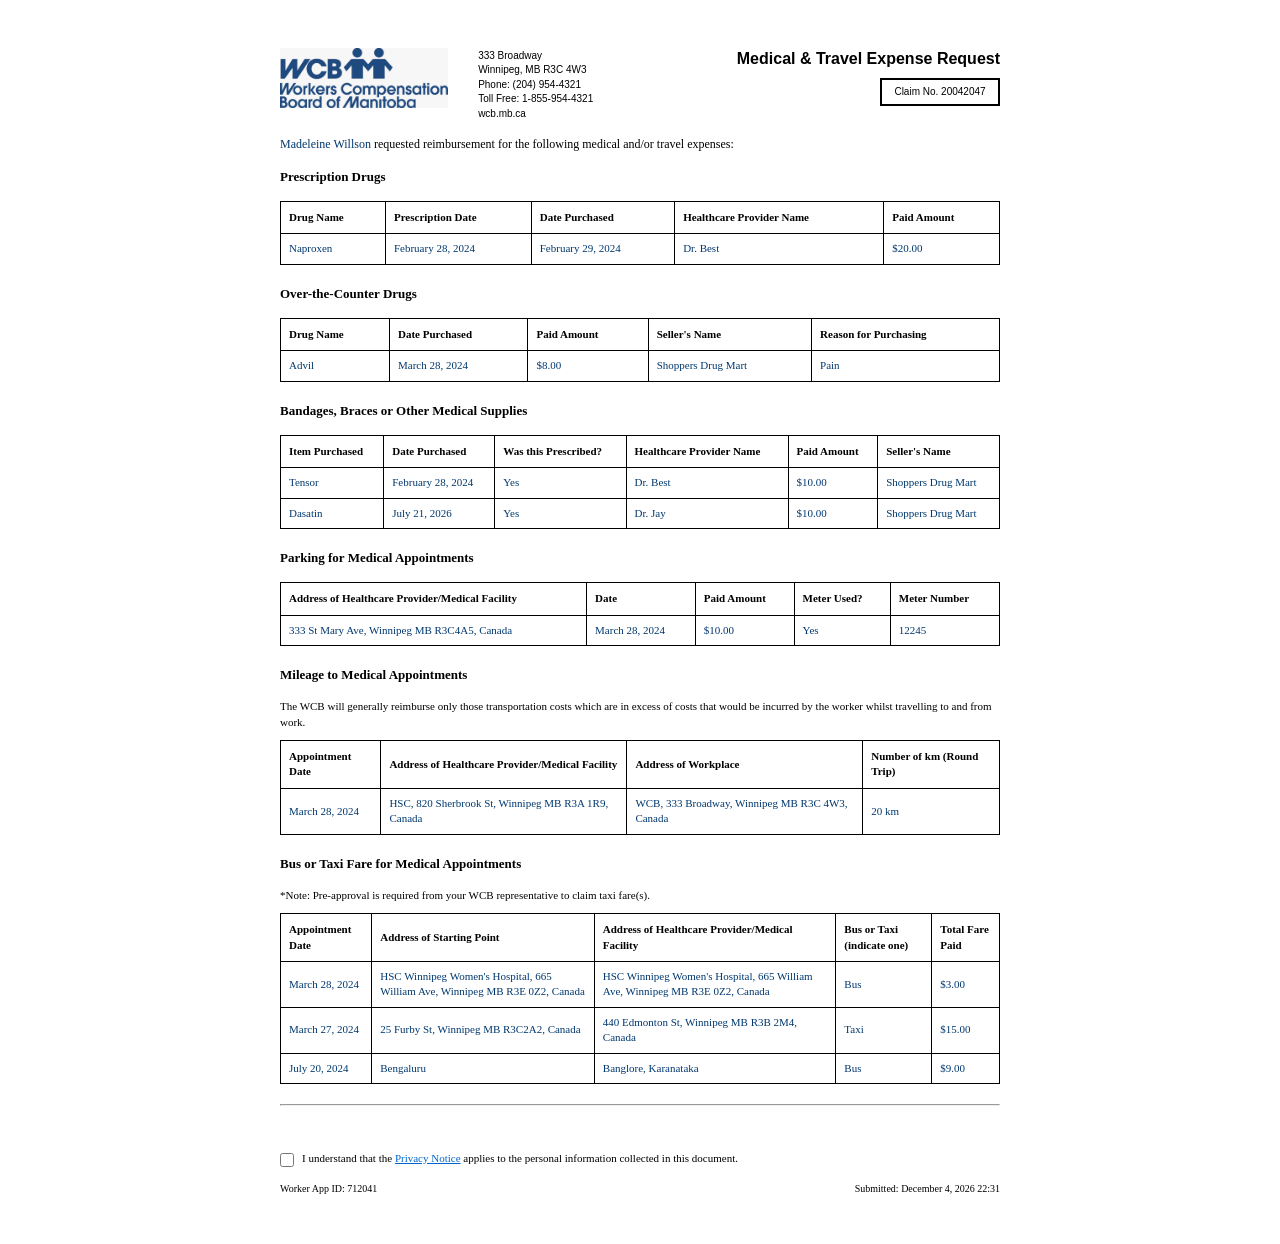
<file: Medical and Travel Expense/index.html>
<!DOCTYPE html>
<html lang="en">
<head>
    <meta charset="UTF-8">
    <meta name="viewport" content="width=device-width, initial-scale=1.0">
    <title>Medical & Travel Expense Request</title>
    <link rel="stylesheet" href="styles.css">
</head>
<body>
    <div class="container">
        <div class="header">
            <div class="logo-section">
                <img src="logo.jpeg" alt="WCB Logo" class="wcb-logo-img">
            </div>
            <div class="contact-info">
                <p>333 Broadway</p>
                <p>Winnipeg, MB R3C 4W3</p>
                <p>Phone: (204) 954-4321</p>
                <p>Toll Free: 1-855-954-4321</p>
                <p>wcb.mb.ca</p>
            </div>
            <div class="title-section">
                <h1>Medical & Travel Expense Request</h1>
                <div class="claim-box">
                    <p>Claim No. <span id="claimNo"></span></p>
                </div>
            </div>
        </div>

        <div class="content">
            <p id="workerName"></p>

            <section>
                <h2>Prescription Drugs</h2>
                <table id="prescriptionTable" class="data-table">
                    <thead>
                        <tr>
                            <th>Drug Name</th>
                            <th>Prescription Date</th>
                            <th>Date Purchased</th>
                            <th>Healthcare Provider Name</th>
                            <th>Paid Amount</th>
                        </tr>
                    </thead>
                    <tbody></tbody>
                </table>
            </section>

            <section>
                <h2>Over-the-Counter Drugs</h2>
                <table id="otcTable" class="data-table">
                    <thead>
                        <tr>
                            <th>Drug Name</th>
                            <th>Date Purchased</th>
                            <th>Paid Amount</th>
                            <th>Seller's Name</th>
                            <th>Reason for Purchasing</th>
                        </tr>
                    </thead>
                    <tbody></tbody>
                </table>
            </section>

            <section>
                <h2>Bandages, Braces or Other Medical Supplies</h2>
                <table id="suppliesTable" class="data-table">
                    <thead>
                        <tr>
                            <th>Item Purchased</th>
                            <th>Date Purchased</th>
                            <th>Was this Prescribed?</th>
                            <th>Healthcare Provider Name</th>
                            <th>Paid Amount</th>
                            <th>Seller's Name</th>
                        </tr>
                    </thead>
                    <tbody></tbody>
                </table>
            </section>

            <section>
                <h2>Parking for Medical Appointments</h2>
                <table id="parkingTable" class="data-table">
                    <thead>
                        <tr>
                            <th>Address of Healthcare Provider/Medical Facility</th>
                            <th>Date</th>
                            <th>Paid Amount</th>
                            <th>Meter Used?</th>
                            <th>Meter Number</th>
                        </tr>
                    </thead>
                    <tbody></tbody>
                </table>
            </section>

            <section>
                <h2>Mileage to Medical Appointments</h2>
                <p class="note">The WCB will generally reimburse only those transportation costs which are in excess of costs that would be incurred by the worker whilst travelling to and from work.</p>
                <table id="mileageTable" class="data-table">
                    <thead>
                        <tr>
                            <th>Appointment Date</th>
                            <th>Address of Healthcare Provider/Medical Facility</th>
                            <th>Address of Workplace</th>
                            <th>Number of km (Round Trip)</th>
                        </tr>
                    </thead>
                    <tbody></tbody>
                </table>
            </section>

            <section>
                <h2>Bus or Taxi Fare for Medical Appointments</h2>
                <p class="note">*Note: Pre-approval is required from your WCB representative to claim taxi fare(s).</p>
                <table id="faresTable" class="data-table">
                    <thead>
                        <tr>
                            <th>Appointment Date</th>
                            <th>Address of Starting Point</th>
                            <th>Address of Healthcare Provider/Medical Facility</th>
                            <th>Bus or Taxi (indicate one)</th>
                            <th>Total Fare Paid</th>
                        </tr>
                    </thead>
                    <tbody></tbody>
                </table>
            </section>

             <hr>
            <div class="footer" id="printFooter">
                <div class="checkbox-section">
                    <input type="checkbox" id="privacyCheckbox">
                    <label for="privacyCheckbox">I understand that the <a href="#">Privacy Notice</a> applies to the personal information collected in this document.</label>
                </div>
                <div class="footer-info">
                    <p>Worker App ID: <span id="workerAppId"></span></p>
                    <p>Submitted: <span id="submittedDate"></span></p>
                </div>
            </div>
        </div>
    </div>

    <script src="script.js"></script>
</body>
</html>
</file>
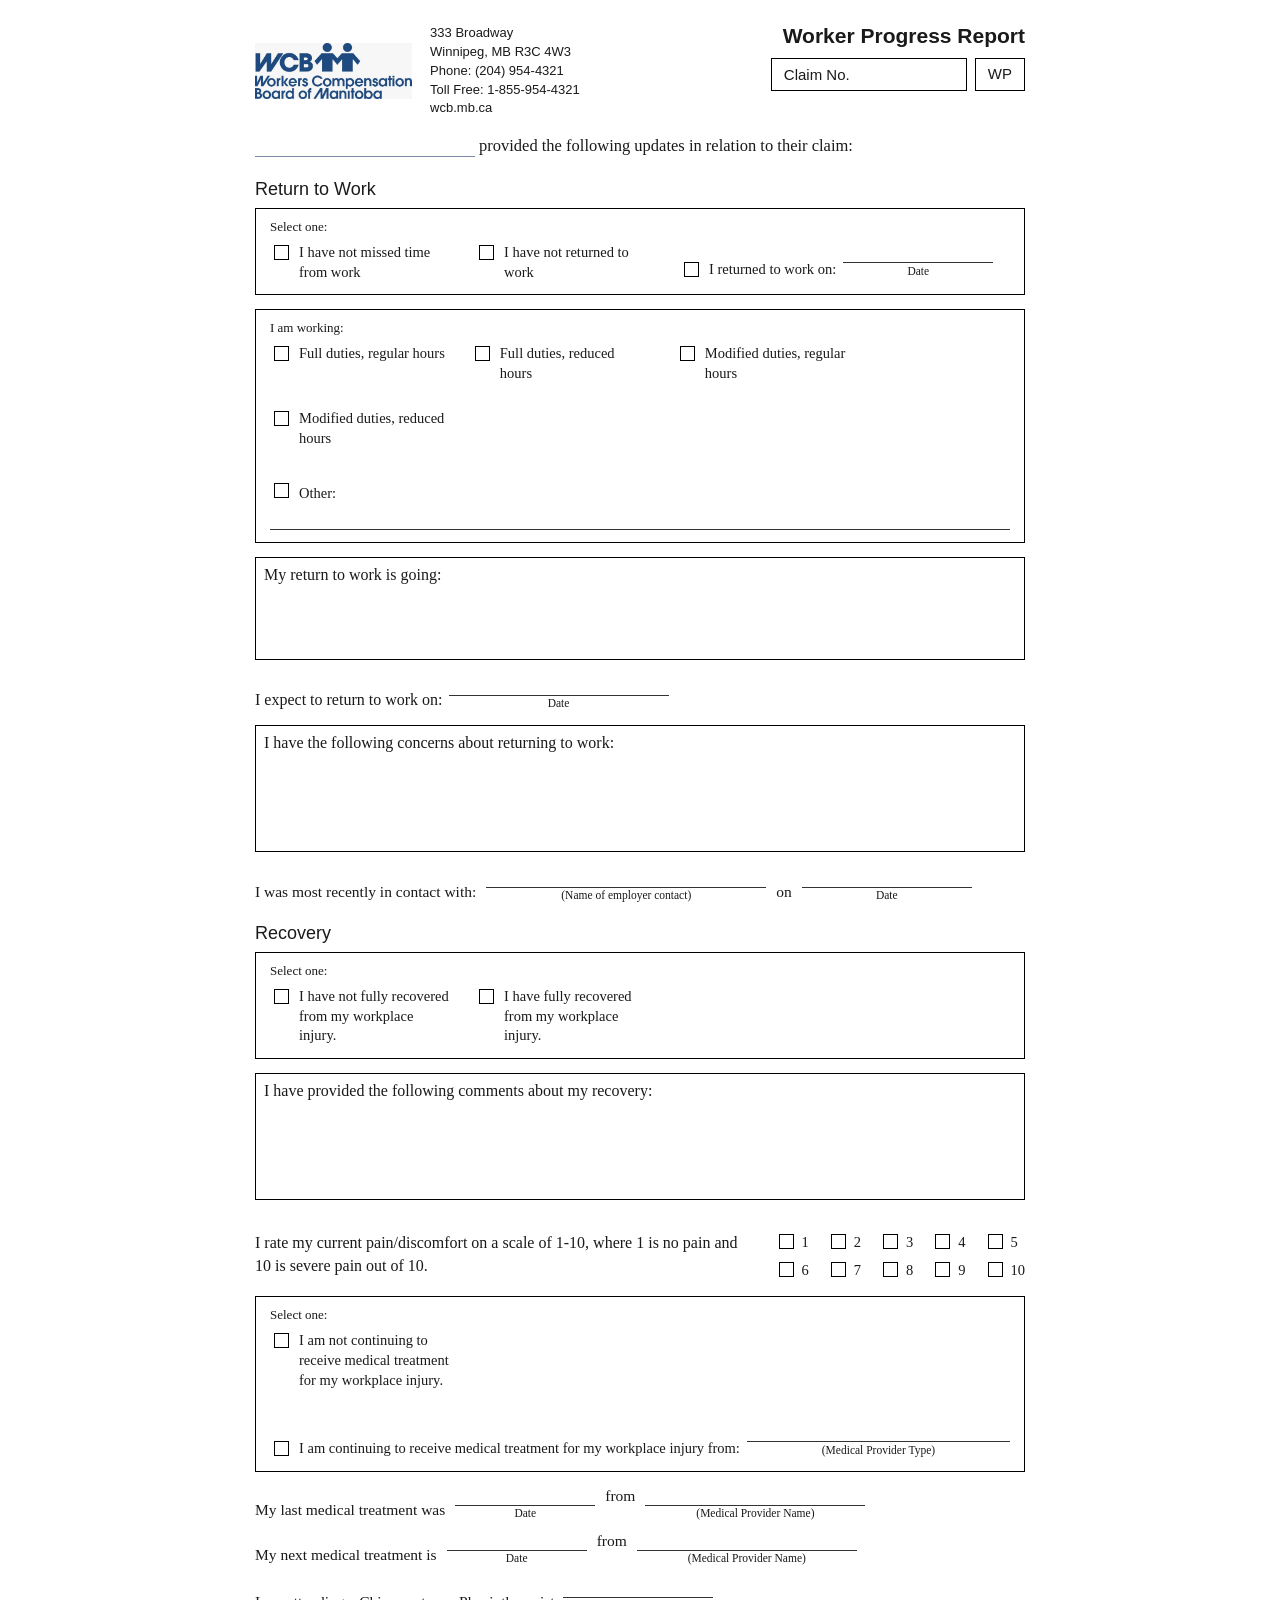
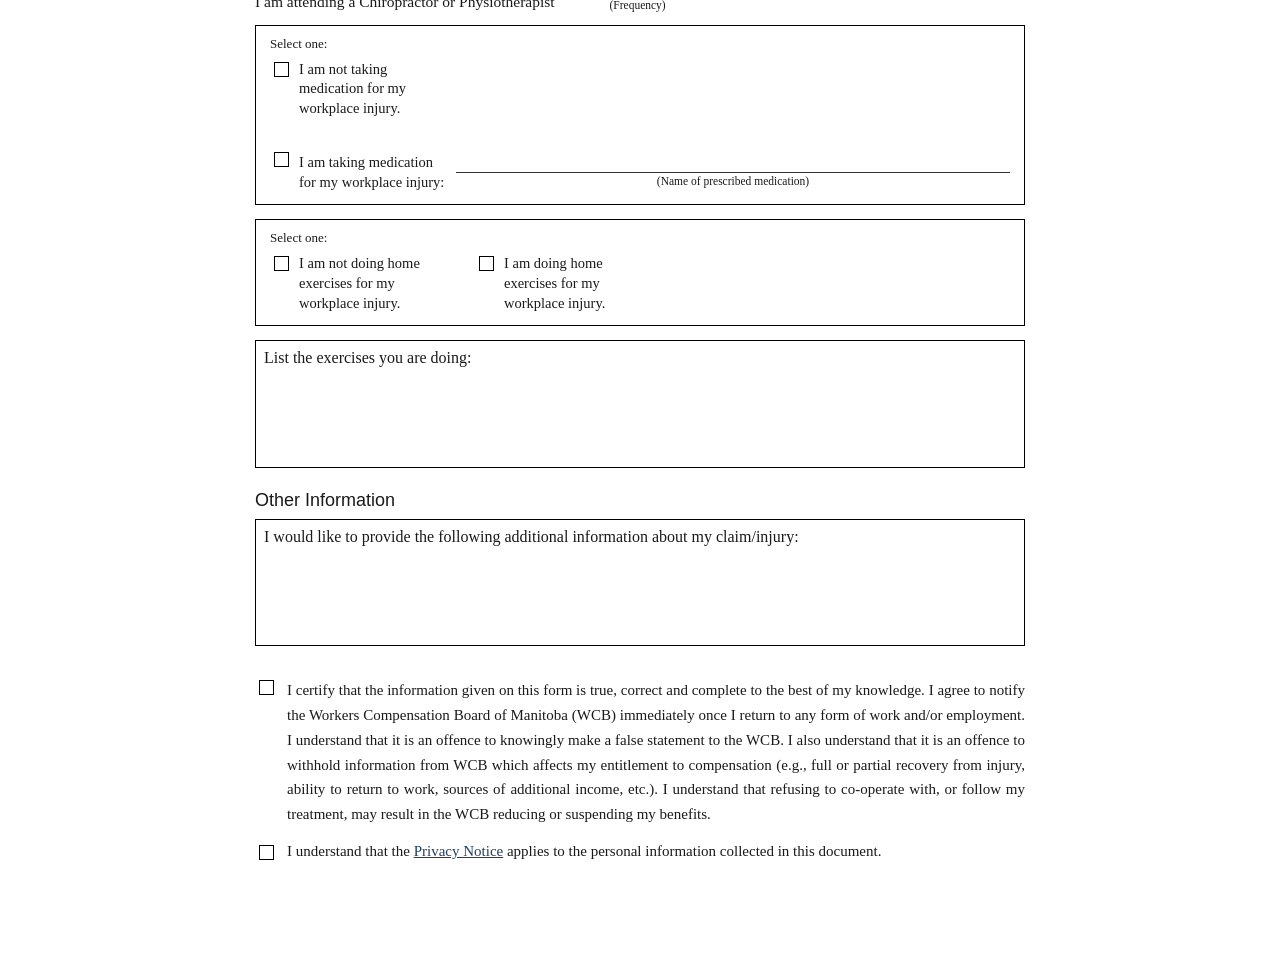
<file: Worker Progress Report/index.html>
<!DOCTYPE html>
<html lang="en">
<head>
  <meta charset="UTF-8">
  <meta name="viewport" content="width=device-width, initial-scale=1.0">
  <title>Worker Progress Report</title>
  <link rel="stylesheet" href="styles.css">
</head>
<body>

<div class="form-wrap">

  <section class="form-section" id="page1">
    <div class="doc-header">
      <div class="brand-addr">
        <img class="logo" src="logo.png" alt="Workers Compensation Board of Manitoba">
        <div class="addr">
          333 Broadway<br>
          Winnipeg, MB R3C 4W3<br>
          Phone: (204) 954-4321<br>
          Toll Free: 1-855-954-4321<br>
          wcb.mb.ca
        </div>
      </div>
      <div class="title-block">
        <h2>Worker Progress Report</h2>
        <div class="claim-boxes">
          <div class="box">Claim No. <input type="text" id="claimNo"></div>
          <div class="box wp">WP</div>
        </div>
      </div>
    </div>

    <div class="intro-line">
      <input type="text" id="workerName"> provided the following updates in relation to their claim:
    </div>

    <h3 class="section-title">Return to Work</h3>

    <div class="box-group">
      <span class="select-one-label">Select one:</span>
      <div class="options-row">
        <div class="opt">
          <input type="checkbox" name="rtw" id="rtw1">
          <label for="rtw1">I have not missed time from work</label>
        </div>
        <div class="opt">
          <input type="checkbox" name="rtw" id="rtw2">
          <label for="rtw2">I have not returned to work</label>
        </div>
        <div class="opt">
          <input type="checkbox" name="rtw" id="rtw3">
          <label for="rtw3">I returned to work on:</label>
          <div class="date-field">
            <input type="text" id="returnedWorkDate">
            <span>Date</span>
          </div>
        </div>
      </div>
    </div>

    <div class="box-group">
      <span class="select-one-label">I am working:</span>
      <div class="options-row">
        <div class="opt"><input type="checkbox" name="dur" id="dur1"><label for="dur1">Full duties, regular hours</label></div>
        <div class="opt"><input type="checkbox" name="dur" id="dur2"><label for="dur2">Full duties, reduced hours</label></div>
        <div class="opt"><input type="checkbox" name="dur" id="dur3"><label for="dur3">Modified duties, regular hours</label></div>
        <div class="opt"><input type="checkbox" name="dur" id="dur4"><label for="dur4">Modified duties, reduced hours</label></div>
        <div class="opt other-row">
          <input type="checkbox" name="dur" id="dur5">
          <label for="dur5">Other:</label>
          <input type="text" id="durOther" class="other-text">
        </div>
      </div>
    </div>

    <div class="plain-block">
      <div class="combo-answer">
        <div class="combo-prompt" contenteditable="true">My return to work is going:</div>
        <textarea id="rtwGoing" class="combo-input" rows="3"></textarea>
      </div>
    </div>

    <div class="plain-block">
      <span class="q-label inline">I expect to return to work on:</span>
      <span class="date-field inline-date">
        <input type="text" id="expectReturnDate">
        <span>Date</span>
      </span>
    </div>

    <div class="plain-block">
      <div class="combo-answer tall">
        <div class="combo-prompt" contenteditable="true">I have the following concerns about returning to work:</div>
        <textarea id="rtwConcerns" class="combo-input" rows="4"></textarea>
      </div>
    </div>

    <div class="contact-line">
      <span>I was most recently in contact with:</span>
      <div class="field name">
        <input type="text" id="employerContact">
        <span class="cap">(Name of employer contact)</span>
      </div>
      <span>on</span>
      <div class="field date">
        <input type="text" id="contactDate">
        <span class="cap">Date</span>
      </div>
    </div>

    <h3 class="section-title">Recovery</h3>

    <div class="box-group">
      <span class="select-one-label">Select one:</span>
      <div class="options-row">
        <div class="opt">
          <input type="checkbox" name="rec" id="rec1">
          <label for="rec1">I have not fully recovered from my workplace injury.</label>
        </div>
        <div class="opt">
          <input type="checkbox" name="rec" id="rec2">
          <label for="rec2">I have fully recovered from my workplace injury.</label>
        </div>
      </div>
    </div>

    <div class="plain-block">
      <div class="combo-answer tall">
        <div class="combo-prompt" contenteditable="true">I have provided the following comments about my recovery:</div>
        <textarea id="recoveryComments" class="combo-input" rows="4"></textarea>
      </div>
    </div>

  </section>

  <section class="form-section" id="page2">

    <div class="pain-block">
      <p class="q-label pain-q">I rate my current pain/discomfort on a scale of 1-10, where 1 is no pain and 10 is severe pain out of 10.</p>
      <div class="pain-scale">
        <div class="pain-scale-row">
          <div class="p-opt"><input type="checkbox" name="pain" id="p1"><label for="p1">1</label></div>
          <div class="p-opt"><input type="checkbox" name="pain" id="p2"><label for="p2">2</label></div>
          <div class="p-opt"><input type="checkbox" name="pain" id="p3"><label for="p3">3</label></div>
          <div class="p-opt"><input type="checkbox" name="pain" id="p4"><label for="p4">4</label></div>
          <div class="p-opt"><input type="checkbox" name="pain" id="p5"><label for="p5">5</label></div>
        </div>
        <div class="pain-scale-row">
          <div class="p-opt"><input type="checkbox" name="pain" id="p6"><label for="p6">6</label></div>
          <div class="p-opt"><input type="checkbox" name="pain" id="p7"><label for="p7">7</label></div>
          <div class="p-opt"><input type="checkbox" name="pain" id="p8"><label for="p8">8</label></div>
          <div class="p-opt"><input type="checkbox" name="pain" id="p9"><label for="p9">9</label></div>
          <div class="p-opt"><input type="checkbox" name="pain" id="p10"><label for="p10">10</label></div>
        </div>
      </div>
    </div>

    <div class="box-group">
      <span class="select-one-label">Select one:</span>
      <div class="options-row">
        <div class="opt">
          <input type="checkbox" name="med" id="med1">
          <label for="med1">I am not continuing to receive medical treatment for my workplace injury.</label>
        </div>
        <div class="opt other-row full-width">
          <input type="checkbox" name="med" id="med2">
          <label for="med2">I am continuing to receive medical treatment for my workplace injury from:</label>
          <div class="field-col grow">
            <input type="text" id="medProviderType" class="other-text">
            <span class="cap">(Medical Provider Type)</span>
          </div>
        </div>
      </div>
    </div>

    <div class="med-block">
      <div class="row2">
        <span>My last medical treatment was</span>
        <div class="field-col">
          <input type="text" id="lastMedDate" class="underline-input">
          <span>Date</span>
        </div>
        <span class="from-text">from</span>
        <div class="field-col provider-col">
          <input type="text" id="lastMedProvider" class="underline-input">
          <span>(Medical Provider Name)</span>
        </div>
      </div>
      <div class="row2">
        <span>My next medical treatment is</span>
        <div class="field-col">
          <input type="text" id="nextMedDate" class="underline-input">
          <span>Date</span>
        </div>
        <span class="from-text">from</span>
        <div class="field-col provider-col">
          <input type="text" id="nextMedProvider" class="underline-input">
          <span>(Medical Provider Name)</span>
        </div>
      </div>
    </div>

    <div class="attend-row">
      <span>I am attending a Chiropractor or Physiotherapist</span>
      <div class="field-col">
        <input type="text" id="chiroFreq" class="underline">
        <span class="cap">(Frequency)</span>
      </div>
    </div>

    <div class="box-group">
      <span class="select-one-label">Select one:</span>
      <div class="options-row">
        <div class="opt">
          <input type="checkbox" name="rx" id="rx1">
          <label for="rx1">I am not taking medication for my workplace injury.</label>
        </div>
        <div class="opt other-row">
          <input type="checkbox" name="rx" id="rx2">
          <label for="rx2">I am taking medication for my workplace injury:</label>
          <div class="field-col grow">
            <input type="text" id="medicationName" class="other-text">
            <span class="cap">(Name of prescribed medication)</span>
          </div>
        </div>
      </div>
    </div>

    <div class="box-group">
      <span class="select-one-label">Select one:</span>
      <div class="options-row">
        <div class="opt">
          <input type="checkbox" name="ex" id="ex1">
          <label for="ex1">I am not doing home exercises for my workplace injury.</label>
        </div>
        <div class="opt">
          <input type="checkbox" name="ex" id="ex2">
          <label for="ex2">I am doing home exercises for my workplace injury.</label>
        </div>
      </div>
    </div>

    <div class="plain-block">
      <div class="combo-answer tall">
        <div class="combo-prompt" contenteditable="true">List the exercises you are doing:</div>
        <textarea id="exerciseList" class="combo-input" rows="4"></textarea>
      </div>
    </div>

    <h3 class="section-title">Other Information</h3>
    <div class="plain-block">
      <div class="combo-answer tall">
        <div class="combo-prompt" contenteditable="true">I would like to provide the following additional information about my claim/injury:</div>
        <textarea id="otherInfo" class="combo-input" rows="4"></textarea>
      </div>
    </div>

  </section>

  <section class="form-section" id="page3">
    <div class="ack-row">
      <input type="checkbox" id="certifyAck">
      <label for="certifyAck" class="certify-text">
        I certify that the information given on this form is true, correct and complete to the best of my
        knowledge. I agree to notify the Workers Compensation Board of Manitoba (WCB) immediately once I
        return to any form of work and/or employment. I understand that it is an offence to knowingly make
        a false statement to the WCB. I also understand that it is an offence to withhold information from
        WCB which affects my entitlement to compensation (e.g., full or partial recovery from injury, ability to
        return to work, sources of additional income, etc.). I understand that refusing to co-operate with, or
        follow my treatment, may result in the WCB reducing or suspending my benefits.
      </label>
    </div>

    <div class="ack-row">
      <input type="checkbox" id="privacyAck">
      <label for="privacyAck" class="privacy-line">
        I understand that the <span class="privacy-link">Privacy Notice</span> applies to the personal information collected in this document.
      </label>
    </div>

  </section>

  <footer class="print-footer" aria-hidden="true">
    <span class="footer-left">Worker App ID: <span class="wid-print"></span></span>
    <span class="footer-right">Submitted: <span class="submit-ts-print"></span><br><span class="page-num"></span></span>
  </footer>

</div>

<script src="script.js"></script>
</body>
</html>
</file>
<file: Medical and Travel Expense/styles.css>
* {
    margin: 0;
    padding: 0;
    box-sizing: border-box;
}

html, body {
    width: 100%;
    height: 100%;
}

body {
    font-family: Arial, Helvetica, sans-serif;
    color: #000;
    font-size: 19px;
    line-height: 1.4;
}

a {
    color: #0066cc;
    text-decoration: underline;
    cursor: pointer;
}

a:hover {
    color: #004b99;
}

.container {
    max-width: 8.5in;
    margin: 0 auto;
    background-color: white;
    padding: 0.5in;
    min-height: 100vh;
    box-shadow: none;
    border-radius: 5px;
}

.header {
    display: grid;
    grid-template-columns: auto 1fr auto;
    gap: 30px;
    align-items: flex-start;
}

.logo-section {
    display: flex;
    align-items: center;
    justify-content: center;
}

.wcb-logo-img {
    height: 60px;
    width: auto;
    object-fit: contain;
}

.contact-info {
    text-align: left;
    font-size: 10px;
    line-height: 1.4;
    flex: 1;
}

.contact-info p {
    font-family: 'Century Gothic', 'Paneuropean Regular', sans-serif;
    margin: 0.5px 0;
    font-weight: normal;
    font-size: 10px;
}

.title-section {
    text-align: right;
    display: flex;
    flex-direction: column;
    align-items: flex-end;
}

.title-section h1 {
    font-size: 16px;
    color: #000;
    margin: 0 0 8px 0;
    letter-spacing: 0;
}

.claim-box {
    border: 2px solid #000;
    padding: 6px 10px;
    text-align: center;
    left: 10px;
    font-size: 10px;
    min-width: 120px;
    line-height: 1.2;
}


.content {
    margin-top: 15px;
    font-family: Georgia, serif;
}

.content > p {
    margin-bottom: 15px;
    font-size: 12px;
    line-height: 1.4;
}

#workerName {
    color: #000;
    font-weight: normal;
}

.worker-name-blue {
    color: #01386f;
    font-weight: normal;
}

section {
    margin-bottom: 20px;
    page-break-inside: avoid;
}

section h2 {
    font-size: 13px;
    font-weight: bold;
    margin-bottom: 10px;
    padding-bottom: 5px;
    color: #000;
    border-bottom: none;
}

.data-table {
    width: 100%;
    border-collapse: collapse;
    margin-bottom: 15px;
    font-size: 11px;
    border: 1px solid #000;
}

.data-table thead {
    background-color: #ffffff;
}

.data-table thead th {
    border: 1px solid #000;
    padding: 8px;
    text-align: left;
    font-weight: bold;
    color: #000;
    background-color: #fff;
    font-size: 11px;
}

.data-table tbody td {
    border: 1px solid #000;
    padding: 7px 8px;
    word-wrap: break-word;
    font-size: 11px;
    color: #01386f;
}

.data-table tbody tr:nth-child(even) {
    background-color: #ffffff;
}

.data-table tbody tr:nth-child(odd) {
    background-color: #ffffff;
}

.note {
    font-size: 11px;
    color: #000;
    margin-bottom: 10px;
    line-height: 1.4;
}

.footer {
    margin-top: 30px;
    padding-top: 15px;
    font-size: 10px;
}

.checkbox-section {
    display: flex;
    align-items: flex-start;
    gap: 8px;
    margin-bottom: 15px;
    font-size: 11px;
}

.checkbox-section input[type="checkbox"] {
    width: 14px;
    height: 14px;
    cursor: pointer;
    margin-top: 2px;
    flex-shrink: 0;
}

.checkbox-section label {
    cursor: pointer;
    line-height: 1.4;
    flex: 1;
}

.footer-info {
    text-align: left;
    font-size: 10px;
    color: #000;
    margin-top: 10px;
    display: flex;
    justify-content: space-between;
}

.footer-info p {
    margin: 0;
}
</file>
<file: Worker Progress Report/styles.css>
:root {
  --doc-font: Georgia, serif;
  --header-font: Arial, Helvetica, sans-serif;
  --ink: #1a1a1a;
  --blue: #1f3f68;
  --line: #000;
}

* {
  box-sizing: border-box;
}

body {
  margin: 0;
  background: #fff;
  font-family: var(--doc-font);
  font-size: 16px;
  color: var(--ink);
  -webkit-font-smoothing: antialiased;
}

.form-wrap {
  max-width: 850px;
  margin: 0 auto;
  padding: 24px 40px 60px;
}

.form-section {
  margin-bottom: 32px;
}

input[type='checkbox'] {
  appearance: none;
  -webkit-appearance: none;
  width: 15px;
  height: 15px;
  border: 1.5px solid var(--line);
  border-radius: 0;
  background: #fff;
  flex-shrink: 0;
  margin-top: 2px;
  cursor: pointer;
  position: relative;
}

input[type='checkbox']:checked {
  background: var(--blue);
  border-color: var(--blue);
}

input[type='checkbox']:checked::after {
  content: '';
  position: absolute;
  left: 4px;
  top: 1px;
  width: 4px;
  height: 8px;
  border: solid #fff;
  border-width: 0 2px 2px 0;
  transform: rotate(45deg);
}

.doc-header {
  display: flex;
  justify-content: space-between;
  align-items: flex-start;
  margin-bottom: 14px;
}

.brand-addr {
  display: flex;
  align-items: center;
  gap: 18px;
}

.doc-header img.logo {
  height: 56px;
  width: auto;
  object-fit: contain;
  flex-shrink: 0;
}

.addr {
  font-family: var(--header-font);
  font-size: 13px;
  line-height: 1.45;
  color: var(--ink);
}

.title-block {
  text-align: right;
}

.title-block h2 {
  font-family: var(--header-font);
  font-weight: 700;
  font-size: 21px;
  margin: 0 0 10px;
  color: var(--ink);
}

.claim-boxes {
  display: flex;
  justify-content: flex-end;
  gap: 8px;
}

.claim-boxes .box {
  border: 1.5px solid var(--line);
  padding: 6px 12px;
  font-family: var(--header-font);
  font-size: 15px;
}

.claim-boxes input {
  border: none;
  font-family: var(--header-font);
  font-size: 15px;
  width: 100px;
  outline: none;
  background: transparent;
}

.claim-boxes .wp {
  width: auto;
  text-align: center;
}

.intro-line {
  font-size: 16.5px;
  margin: 18px 0 16px;
  display: flex;
  flex-wrap: wrap;
  align-items: baseline;
  gap: 4px;
}

.intro-line input {
  border: none;
  border-bottom: 1px solid #7a8ba8;
  font-family: var(--doc-font);
  font-size: 16.5px;
  color: var(--blue);
  width: 220px;
  outline: none;
  background: transparent;
  padding: 0 2px;
}

h3.section-title {
  font-family: Arial, Helvetica, sans-serif;
  font-weight: 300;
  font-size: 18px;
  margin: 22px 0 8px;
  color: var(--ink);
}

.box-group {
  border: 1.4px solid var(--line);
  padding: 10px 14px 12px;
  margin-bottom: 14px;
}

.box-group .select-one-label {
  font-family: var(--doc-font);
  font-size: 13px;
  margin-bottom: 8px;
  display: block;
}

.options-row {
  display: flex;
  flex-wrap: wrap;
  gap: 26px;
  align-items: flex-start;
}

.opt {
  display: flex;
  gap: 7px;
  align-items: flex-start;
  flex-wrap: wrap;
  font-family: var(--doc-font);
  font-size: 14.5px;
  line-height: 1.35;
}

.opt label {
  max-width: 150px;
  cursor: pointer;
}

.field-col {
  display: inline-flex;
  flex-direction: column;
  align-items: center;
}

.field-col.grow {
  flex: 1;
  min-width: 140px;
  align-items: stretch;
}

.field-col span.cap,
.field-col > span {
  font-family: var(--doc-font);
  font-size: 11.5px;
  text-align: center;
  margin-top: 1px;
}

.date-field {
  display: inline-flex;
  flex-direction: column;
  align-items: center;
}

.date-field input {
  border: none;
  border-bottom: 1px solid #333;
  font-family: var(--doc-font);
  color: var(--blue);
  font-size: 15px;
  outline: none;
  background: transparent;
  text-align: center;
}

.date-field span {
  font-family: var(--doc-font);
  font-size: 11.5px;
  margin-top: 1px;
}

.opt .date-field input {
  width: 150px;
}

.opt.other-row {
  width: 100%;
  margin-top: 6px;
  align-items: baseline;
}

.opt.other-row.full-width {
  align-items: flex-end;
}

.opt.other-row.full-width label {
  max-width: none;
}

.opt.other-row input.other-text,
.field-col input.other-text {
  width: 100%;
  border: none;
  border-bottom: 1px solid #333;
  outline: none;
  font-family: var(--doc-font);
  font-size: 15px;
  color: var(--blue);
  background: transparent;
}

.plain-block {
  margin-bottom: 16px;
}

.plain-block .q-label {
  font-size: 16px;
  margin-bottom: 6px;
}

.plain-block .q-label.inline {
  display: inline;
}

.opt:has(.date-field) {
  align-items: flex-end;
}

.plain-block:has(.inline-date) {
  display: flex;
  align-items: flex-end;
  flex-wrap: wrap;
  gap: 6px;
}

.plain-block:has(.inline-date) .q-label {
  margin-bottom: 0;
}

.plain-block .date-field input {
  width: 220px;
}

.combo-answer {
  border: 1.4px solid var(--line);
  padding: 6px 8px;
}

.combo-prompt {
  font-family: var(--doc-font);
  font-size: 16px;
  color: var(--ink);
  line-height: 1.35;
  outline: none;
  margin-bottom: 4px;
}

.combo-input {
  display: block;
  width: 100%;
  border: none;
  resize: none;
  min-height: 56px;
  font-family: var(--doc-font);
  color: var(--blue);
  font-size: 15.5px;
  line-height: 1.35;
  padding: 0;
  outline: none;
  overflow: hidden;
  background: transparent;
}

.combo-answer.tall .combo-input {
  min-height: 88px;
}

.contact-line {
  display: flex;
  align-items: flex-end;
  gap: 10px;
  font-size: 15.5px;
  margin: 16px 0 18px;
  flex-wrap: wrap;
}

.contact-line .field {
  display: inline-flex;
  flex-direction: column;
  align-items: center;
}

.contact-line .field input {
  border: none;
  border-bottom: 1px solid #333;
  font-family: var(--doc-font);
  color: var(--blue);
  font-size: 15px;
  outline: none;
  background: transparent;
  text-align: center;
}

.contact-line .field.name input {
  width: 280px;
}

.contact-line .field.date input {
  width: 170px;
}

.contact-line .field span.cap {
  font-family: var(--doc-font);
  font-size: 11.5px;
  margin-top: 1px;
}

.pain-block {
  display: flex;
  align-items: flex-start;
  gap: 24px;
  margin-bottom: 16px;
}

.pain-block .pain-q {
  flex: 1;
  margin: 0;
  font-size: 16px;
  line-height: 1.4;
}

.pain-scale {
  flex-shrink: 0;
  display: flex;
  flex-direction: column;
  gap: 8px;
}

.pain-scale-row {
  display: flex;
  gap: 18px;
  align-items: center;
}

.pain-scale .p-opt {
  display: flex;
  align-items: center;
  gap: 5px;
  font-family: var(--doc-font);
  font-size: 14.5px;
}

.pain-scale label {
  cursor: pointer;
}

.med-block {
  margin: 14px 0;
}

.med-block .row2 {
  display: flex;
  gap: 10px;
  flex-wrap: wrap;
  align-items: flex-end;
  margin-top: 12px;
  font-size: 15.5px;
}

.med-block .from-text {
  padding-bottom: 14px;
}

.med-block .field-col input,
input.underline-input {
  border: none;
  border-bottom: 1px solid #333;
  border-radius: 0;
  box-shadow: none;
  background: transparent;
  font-family: var(--doc-font);
  color: var(--blue);
  font-size: 15px;
  outline: none;
  text-align: center;
}

.med-block .field-col input {
  width: 140px;
}

.med-block .field-col.provider-col input {
  width: 220px;
}

input.underline {
  border: none;
  border-bottom: 1px solid #333;
  font-family: var(--doc-font);
  color: var(--blue);
  font-size: 15px;
  outline: none;
  background: transparent;
  text-align: center;
}

.attend-row {
  display: flex;
  align-items: flex-end;
  gap: 8px;
  font-size: 15.5px;
  margin: 14px 0;
  flex-wrap: wrap;
}

.attend-row .underline {
  width: 150px;
}

.ack-row {
  display: flex;
  gap: 10px;
  align-items: flex-start;
  margin-bottom: 16px;
}

.ack-row .certify-text {
  font-family: var(--doc-font);
  font-size: 15px;
  line-height: 1.65;
  text-align: justify;
  cursor: pointer;
}

.ack-row .privacy-line {
  font-family: var(--doc-font);
  font-size: 15px;
  cursor: pointer;
}

.privacy-link {
  color: var(--blue);
  text-decoration: underline;
}

.print-footer {
  display: none;
}

.print-pages {
  display: none;
}

@media print {
  html {
    -webkit-text-size-adjust: 100%;
    text-size-adjust: 100%;
    font-size: 16px;
  }

  body {
    background: #fff;
    margin: 0;
  }

  @page {
    size: letter;
    margin: 0.15in 0.25in 0.5in 0.25in;
  }

  .form-wrap {
    max-width: none;
    padding: 0;
    margin: 0;
  }

  .form-wrap.print-ready > .form-section,
  .form-wrap.print-ready > .print-footer {
    display: none !important;
  }

  .print-pages {
    display: block;
  }

  .print-page {
    box-sizing: border-box;
    height: calc(11in - 0.15in - 0.5in);
    page-break-after: always;
    break-after: page;
    display: flex;
    flex-direction: column;
    position: relative;
    overflow: hidden;
  }

  .print-page.print-page--flowing {
    height: auto;
    min-height: calc(11in - 0.15in - 0.5in);
    overflow: visible;
  }

  .print-page:last-child {
    page-break-after: auto;
    break-after: auto;
  }

  .print-page-content {
    flex: 0 1 auto;
    min-height: 0;
    overflow: hidden;
  }

  .print-page.print-page--flowing .print-page-content {
    overflow: visible;
  }

  .print-page-footer {
    flex-shrink: 0;
    display: flex;
    justify-content: space-between;
    align-items: flex-start;
    margin-top: auto;
    font-family: Arial, Helvetica, sans-serif;
    font-size: 12px;
    line-height: 1.35;
    color: #000;
    border-top: 1px solid #000;
    padding-top: 5px;
    background: #fff;
  }

  .print-page-footer .footer-right {
    text-align: right;
  }

  .form-section {
    margin-bottom: 0;
    padding: 0;
    break-inside: auto;
    page-break-inside: auto;
    display: block;
  }

  .doc-header,
  .intro-line,
  .box-group,
  .contact-line,
  .pain-block,
  .med-block,
  .attend-row,
  .ack-row {
    break-inside: avoid;
    page-break-inside: avoid;
  }

  h3.section-title {
    break-after: avoid;
    page-break-after: avoid;
  }

  .combo-answer:not(.tall) {
    break-inside: avoid;
    page-break-inside: avoid;
  }

  .combo-answer.tall {
    break-inside: auto;
    page-break-inside: auto;
  }

  .print-footer {
    display: none !important;
  }

  input[type='text'],
  input.underline,
  input.underline-input,
  .contact-line .field input,
  .med-block .field-col input,
  .date-field input,
  .field-col input.other-text,
  .opt.other-row input.other-text {
    border: none !important;
    border-bottom: 1px solid #000 !important;
    box-shadow: none !important;
    padding: 0 !important;
  }

  .combo-input {
    border: none !important;
    resize: none;
    overflow: visible !important;
    height: auto !important;
    min-height: 0 !important;
    white-space: pre-wrap;
    field-sizing: content;
  }

  .combo-answer {
    border: 1.4px solid #000 !important;
  }
}

@media (max-width: 720px) {
  .pain-block {
    flex-direction: column;
  }
}
</file>
